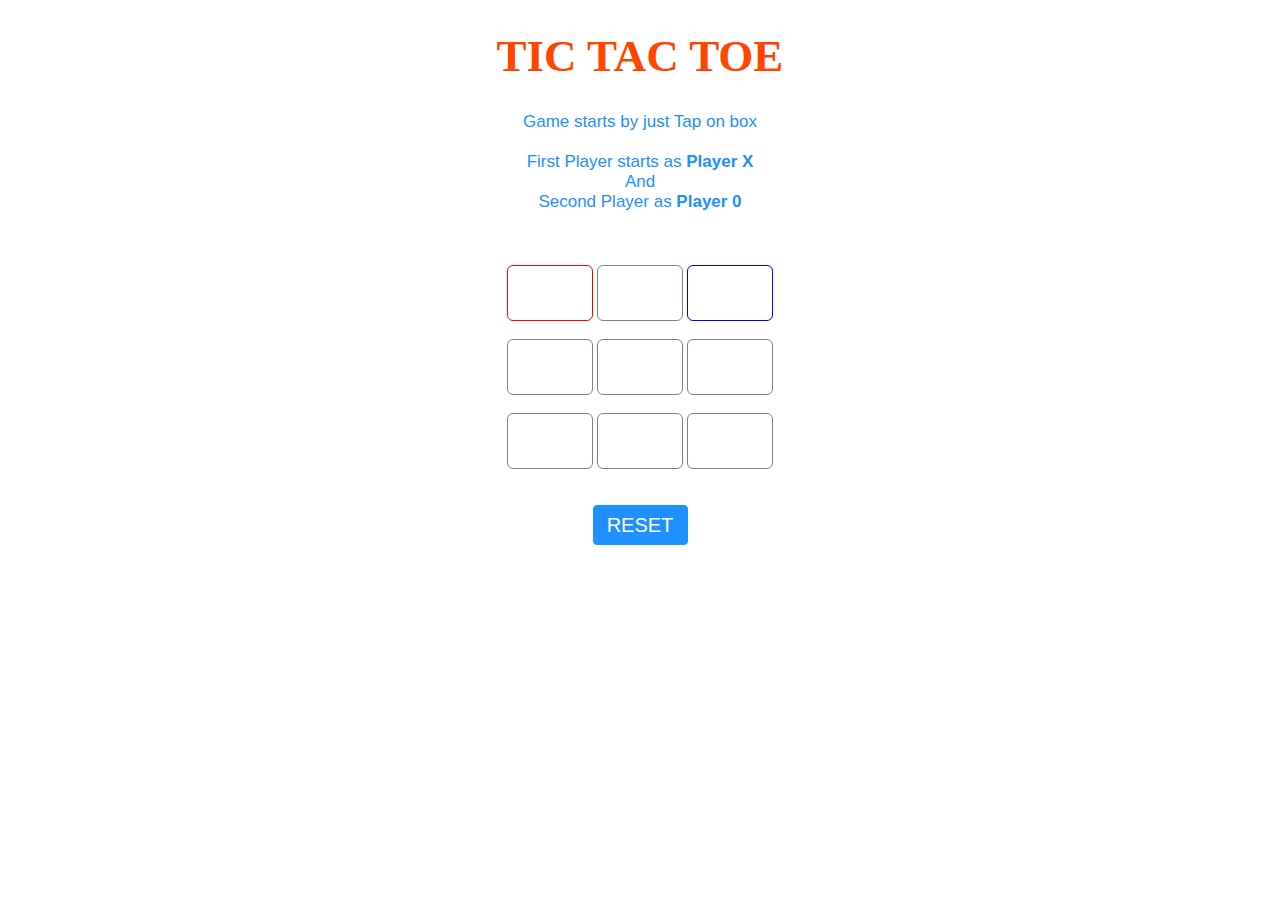
<file: ref/ref.html>
<!DOCTYPE html>

<head>
  <meta name="viewport" content=
    "width=device-width, initial-scale=1.0">

  <!-- CSS file Included -->
  <link rel="stylesheet"
    type="text/css" href="ref.css">

  <!-- JavaScript file included -->
  <script src="ref.js"></script>
</head>

<body>
  <div id="main">
    <h1>TIC TAC TOE</h1>

    <!-- Game Instructions -->
    <p id="ins">Game starts by just Tap on
      box<br><br>First Player starts as
      <b>Player X</b><br>And<br>Second
      Player as <b>Player 0</b>
    </p>




    <br><br>
    <!-- 3*3 grid of Boxes -->
    <input type="text" id="b1" onclick=
      "myfunc_3(); myfunc();" readonly>

    <input type="text" id="b2" onclick=
      "myfunc_4(); myfunc();" readonly>

    <input type="text" id="b3" onclick=
      "myfunc_5(); myfunc();" readonly>
    <br><br>

    <input type="text" id="b4" onclick=
      "myfunc_6(); myfunc();" readonly>
      
    <input type="text" id="b5" onclick=
      "myfunc_7(); myfunc();" readonly>

    <input type="text" id="b6" onclick=
      "myfunc_8(); myfunc();" readonly>
    <br><br>

    <input type="text" id="b7" onclick=
      "myfunc_9(); myfunc();" readonly>

    <input type="text" id="b8" onclick=
      "myfunc_10();myfunc();" readonly>

    <input type="text" id="b9" onclick=
      "myfunc_11();myfunc();" readonly>

    <!-- Grid end here -->
    <br><br><br>
    <!-- Button to reset game -->
    <button id="but" onclick="myfunc_2()">
      RESET
    </button>

    <br><br>
    <!-- Space to show player turn -->
    <p id="print"></p>




  </div>
</body>

</html>
</file>
<file: ref/ref.css>
h1 {
    color: orangered;
    font-size: 45px;
  }

  /* 3*3 Grid */
  #b1, #b2, #b3, #b4, #b5,
  #b6, #b7, #b8, #b9 {
    width: 80px;
    height: 52px;
    margin: auto;
    border: 1px solid gray;
    border-radius: 6px;
    font-size: 30px;
    text-align: center;
  }

  #b1{
    border: 1px solid red;  }

  #b3{
    border: 1px solid blue;  }

  /* Reset Button */
  #but {
    box-sizing: border-box;
    width: 95px;
    height: 40px;
    border: 1px solid dodgerblue;
    margin: auto;
    border-radius: 4px;
    font-family: Verdana,
      Geneva, Tahoma, sans-serif;

    background-color: dodgerblue;
    color: white;
    font-size: 20px;
    cursor: pointer;
  }

  /* Player turn space */
  #print {
    font-family: Verdana,
      Geneva, Tahoma, sans-serif;

    color: dodgerblue;
    font-size: 20px;
  }

  /* Main Container */
  #main {
    text-align: center;
  }

  /* Game Instruction Text */
  #ins {
    font-family: Verdana,
      Geneva, Tahoma, sans-serif;
      
    color: dodgerblue;
    font-size: 17px;
  }
</file>
